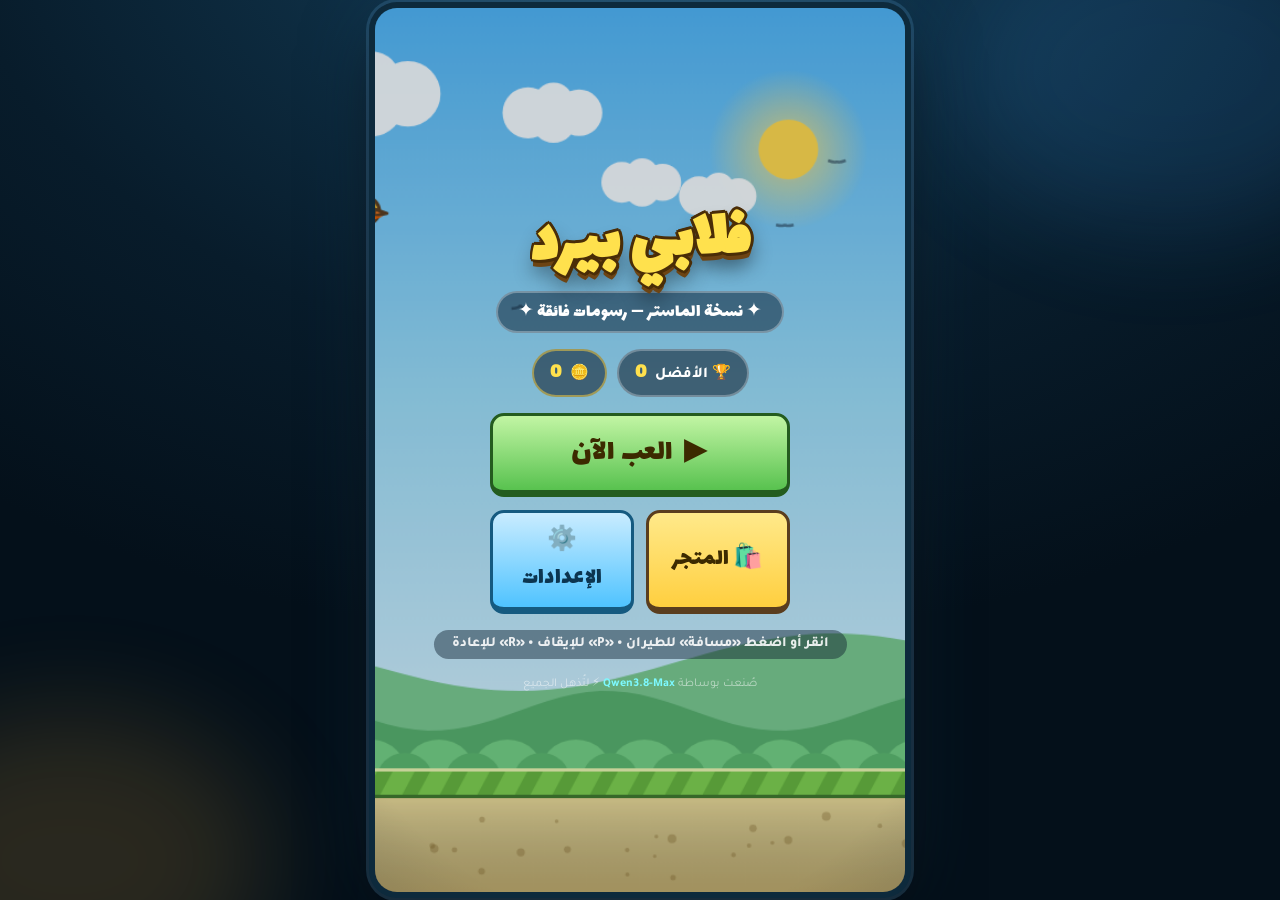
<file: Qwen_html_20260810_ful7h3i8d.html>
<!DOCTYPE html>
<html lang="ar" dir="rtl">
<head>
<meta charset="UTF-8">
<meta name="viewport" content="width=device-width,initial-scale=1,maximum-scale=1,user-scalable=no">
<title>فلابي بيرد — نسخة الماستر ⚡</title>
<link rel="preconnect" href="https://fonts.googleapis.com">
<link href="https://fonts.googleapis.com/css2?family=Lalezar&family=Tajawal:wght@400;700;800&display=swap" rel="stylesheet">
<style>
*{margin:0;padding:0;box-sizing:border-box}
:root{
  --ink:#2b1c0e;--paper1:#fdf3cf;--paper2:#eeda9d;--line:#8a6d35;
  --green:#58c24f;--green-d:#2f8a2c;--amber:#ffcf3f;--blue:#4fc3ff;
}
html,body{height:100%;overflow:hidden;touch-action:none;overscroll-behavior:none}
body{
  background:radial-gradient(1100px 750px at 50% -12%,#14405c,#081c2b 62%,#04101a);
  display:grid;place-items:center;font-family:Tajawal,system-ui,sans-serif;
  user-select:none;-webkit-user-select:none;-webkit-tap-highlight-color:transparent;color:#fff;
}
.amb{position:fixed;border-radius:50%;filter:blur(55px);opacity:.15;pointer-events:none}
.a1{width:440px;height:320px;background:#3fa7ff;top:-90px;right:-110px;animation:drift 26s ease-in-out infinite alternate}
.a2{width:400px;height:300px;background:#ffb43c;bottom:-110px;left:-130px;animation:drift 34s ease-in-out infinite alternate-reverse}
@keyframes drift{to{transform:translate(70px,45px) scale(1.18)}}

#stage{position:relative;border-radius:22px;overflow:hidden;z-index:1;
  box-shadow:0 0 0 6px #0d2a3c,0 0 0 9px rgba(120,200,255,.16),0 30px 70px rgba(0,0,0,.6),0 0 90px rgba(80,180,255,.12)}
#cv{display:block;width:100%;height:100%;cursor:pointer}
#vig{position:absolute;inset:0;pointer-events:none;border-radius:22px;
  background:radial-gradient(120% 100% at 50% 44%,transparent 60%,rgba(4,12,20,.4))}

/* ── أزرار عامة ── */
.btn{--bg1:#ffe98a;--bg2:var(--amber);--bd:#5a3d1e;
  font-family:Lalezar,Tajawal;font-size:24px;color:#3c2a00;letter-spacing:.3px;
  background:linear-gradient(var(--bg1),var(--bg2));border:3px solid var(--bd);border-bottom-width:7px;
  border-radius:14px;padding:10px 20px;min-width:130px;cursor:pointer;
  transition:transform .08s,filter .15s,border-bottom-width .08s}
.btn:hover{filter:brightness(1.09) saturate(1.05);transform:translateY(-2px)}
.btn:active{transform:translateY(4px);border-bottom-width:3px}
.btn.green{--bg1:#c2f5a4;--bg2:var(--green);--bd:#245c1f}
.btn.blue {--bg1:#c9ecff;--bg2:var(--blue);--bd:#155a80;color:#0c3550}
.btn.wood {--bg1:#ecd9ab;--bg2:#c9a765;--bd:#6d4c1c;color:#43300e}
.btn.red  {--bg1:#ffb3a8;--bg2:#ff6b5d;--bd:#8c2418;color:#5c130b}
.btn.big{font-size:31px;padding:13px 26px}
.btn.small{font-size:17px;padding:5px 14px;min-width:0;border-bottom-width:5px}
.btn-col{display:flex;flex-direction:column;gap:11px;margin-top:16px}

/* ── HUD ── */
#hud .hbtn{position:absolute;top:14px;width:52px;height:52px;border-radius:14px;font-size:22px;
  background:rgba(16,30,44,.55);color:#fff;border:2px solid rgba(255,255,255,.35);
  cursor:pointer;display:grid;place-items:center;backdrop-filter:blur(4px);transition:.15s;z-index:30}
#hud .hbtn:hover{transform:scale(1.1);background:rgba(16,30,44,.75)}
#hud .hbtn:active{transform:scale(.9)}
#hPause{right:14px}#hSound{left:14px}
.hidden{display:none!important}

/* ── الشاشات ── */
.screen{position:absolute;inset:0;display:flex;align-items:center;justify-content:center;
  background:rgba(7,18,28,.42);opacity:0;pointer-events:none;transition:opacity .25s;z-index:20;padding:14px}
.screen.show{opacity:1;pointer-events:auto}
.screen .in{transform:translateY(18px) scale(.94);transition:.35s cubic-bezier(.34,1.56,.64,1)}
.screen.show .in{transform:none}
#scrMenu{background:rgba(7,18,28,.16)}

.panel{background:linear-gradient(var(--paper1),var(--paper2));border:4px solid var(--line);border-radius:20px;
  padding:20px 22px;width:min(94%,430px);
  box-shadow:inset 0 2px 0 rgba(255,255,255,.75),inset 0 -7px 0 rgba(120,90,30,.16),0 20px 45px rgba(0,0,0,.5)}
.panel.wide{width:min(96%,470px)}
.p-head{display:flex;align-items:center;justify-content:space-between;gap:10px;margin-bottom:14px}
.p-head h2,.p-title{font-family:Lalezar;font-size:30px;color:#5a3d12;margin:0}
.p-title{text-align:center;margin-bottom:8px}
.xbtn{width:38px;height:38px;border-radius:50%;border:3px solid var(--line);background:#fff3cd;color:#7a5c22;
  font-size:16px;font-weight:800;cursor:pointer;transition:.15s;flex:none}
.xbtn:hover{transform:rotate(90deg) scale(1.08);background:#ffe9a8}

/* ── القائمة الرئيسية ── */
.menu-wrap{display:flex;flex-direction:column;align-items:center;gap:16px;width:100%}
.title{font-family:Lalezar;font-size:min(66px,15vw);line-height:1.05;color:#ffe14d;text-align:center;
  transform:rotate(-2deg);animation:bob 3s ease-in-out infinite;
  text-shadow:-3px 0 0 #4a2d07,3px 0 0 #4a2d07,0 -3px 0 #4a2d07,0 3px 0 #4a2d07,
  -2px -2px 0 #4a2d07,2px 2px 0 #4a2d07,-2px 2px 0 #4a2d07,2px -2px 0 #4a2d07,
  0 7px 0 #6d4413,0 13px 20px rgba(0,0,0,.45)}
@keyframes bob{50%{transform:rotate(-2deg) translateY(-9px)}}
.subtitle{font-family:Lalezar;font-size:19px;color:#fff;background:rgba(16,38,58,.55);
  padding:4px 20px;border-radius:99px;border:2px solid rgba(255,255,255,.3);margin-top:-4px}
.chips{display:flex;gap:10px;justify-content:center;flex-wrap:wrap}
.chip{background:rgba(14,32,48,.58);border:2px solid rgba(255,255,255,.28);color:#fff;
  padding:6px 16px;border-radius:99px;font-weight:800;font-size:15px;backdrop-filter:blur(3px)}
.chip b{font-family:Lalezar;font-size:20px;color:#ffe14d;margin-inline-start:5px}
.chip.coin{border-color:rgba(255,210,63,.5)}
.menu-btns{display:flex;flex-direction:column;gap:13px;width:min(88%,300px)}
.menu-btns .two{display:grid;grid-template-columns:1fr 1fr;gap:12px}
.pulse{animation:pulseG 1.8s infinite}
@keyframes pulseG{0%,100%{box-shadow:0 6px 0 rgba(0,0,0,.28),0 0 0 0 rgba(88,194,79,.55)}
  50%{box-shadow:0 6px 0 rgba(0,0,0,.28),0 0 0 16px rgba(88,194,79,0)}}
.hint{font-size:14px;font-weight:800;color:rgba(255,255,255,.88);background:rgba(14,32,48,.45);
  padding:6px 18px;border-radius:99px;text-align:center}
.hint.dark{color:#7a5c22;background:rgba(138,109,53,.16);border:2px dashed rgba(138,109,53,.4);margin-top:12px}
.credit{font-size:12px;color:rgba(255,255,255,.55)}
.credit b{color:#7df9ff}

/* ── المتجر ── */
.grid{display:grid;grid-template-columns:repeat(auto-fill,minmax(122px,1fr));gap:11px;max-height:52vh;overflow:auto;padding:2px}
.grid::-webkit-scrollbar{width:8px}.grid::-webkit-scrollbar-thumb{background:#c9ab63;border-radius:8px}
.card{background:#fff8dd;border:3px solid #c9ab63;border-radius:14px;padding:9px;display:flex;
  flex-direction:column;align-items:center;gap:6px;transition:transform .15s,box-shadow .15s}
.card:hover{transform:translateY(-4px);box-shadow:0 12px 22px rgba(0,0,0,.2)}
.card.sel{border-color:var(--green-d);box-shadow:0 0 0 3px rgba(88,194,79,.4)}
.card.err{animation:shakeX .4s}
@keyframes shakeX{20%,60%{transform:translateX(-6px)}40%,80%{transform:translateX(6px)}}
canvas.prev{background:linear-gradient(#aee4ff,#e8f8ff);border-radius:10px;border:2px solid #d9c489;width:100%;height:auto}
.cname{font-family:Lalezar;font-size:19px;color:#5a3d12}
.tag{background:#4aa53e;color:#fff;padding:4px 16px;border-radius:99px;font-size:13px;font-weight:800}

/* ── الإعدادات ── */
.srow-set{display:flex;justify-content:space-between;align-items:center;padding:11px 6px;
  border-bottom:2px dashed rgba(138,109,53,.35);font-weight:800;color:#5a430f;font-size:16px}
.switch{position:relative;display:inline-block;width:58px;height:30px;flex:none}
.switch input{display:none}
.switch i{position:absolute;inset:0;background:#cbb98b;border:2px solid var(--line);border-radius:99px;cursor:pointer;transition:.25s}
.switch i::after{content:'';position:absolute;top:2px;right:2px;width:22px;height:22px;background:#fff;
  border-radius:50%;box-shadow:0 2px 5px rgba(0,0,0,.35);transition:.25s}
.switch input:checked+i{background:#4aa53e}
.switch input:checked+i::after{right:calc(100% - 24px)}
#bReset{margin-top:16px;width:100%}
#bReset.arm{animation:pulseR .5s infinite}
@keyframes pulseR{50%{filter:brightness(1.25)}}

/* ── شاشة النهاية ── */
.board{padding:20px}
.screen.show .board{animation:dropIn .6s cubic-bezier(.2,1.5,.4,1)}
@keyframes dropIn{0%{transform:translateY(-80px) scale(.85);opacity:0}}
.ov-title{font-family:Lalezar;font-size:35px;text-align:center;color:#a3401e;
  text-shadow:0 2px 0 rgba(255,255,255,.6);margin-bottom:12px}
.board-in{display:flex;gap:16px;align-items:center;background:#fff8dd;border:3px solid #b99b56;
  border-radius:14px;padding:14px 16px;box-shadow:inset 0 0 0 3px #f0e2b0}
.medal-box{display:flex;flex-direction:column;align-items:center;gap:6px;flex:none}
.medal{position:relative;overflow:hidden;width:92px;height:92px;border-radius:50%;
  border:4px solid #b99b56;display:grid;place-items:center;font-size:40px;
  box-shadow:inset 0 4px 8px rgba(255,255,255,.5),inset 0 -6px 10px rgba(0,0,0,.22)}
.medal::after{content:'';position:absolute;top:-50%;left:-70%;width:45%;height:200%;
  background:linear-gradient(100deg,transparent,rgba(255,255,255,.9),transparent);
  transform:rotate(12deg);animation:shine 2.2s infinite}
@keyframes shine{0%{left:-70%}55%,100%{left:135%}}
.medal.none{background:#e9dcc0;border-style:dashed}.medal.none::after{display:none}
.medal.bronze{background:radial-gradient(circle at 35% 30%,#ffce9e,#c96f35 70%,#8c4318)}
.medal.silver{background:radial-gradient(circle at 35% 30%,#f4f8ff,#9fb2c9 70%,#5e7285)}
.medal.gold  {background:radial-gradient(circle at 35% 30%,#fff3b0,#f5c33b 70%,#a3730c)}
.medal.plat  {background:radial-gradient(circle at 35% 30%,#eafffb,#9fe8dd 70%,#4b9e93)}
.m-lbl{font-size:13px;font-weight:800;color:#8a6d35}
.sc-box{flex:1;display:flex;flex-direction:column}
.srow2{display:flex;justify-content:space-between;align-items:center;padding:5px 4px;border-bottom:2px dashed rgba(185,155,86,.4)}
.srow2:last-child{border:none}
.srow2 span{color:#8a6d35;font-weight:800;font-size:15px}
.srow2 b{font-family:Lalezar;font-size:33px;color:#6b4a12;line-height:1.1}
.srow2 b.goldc{color:#c98a12}
.newb{background:#ff5252;color:#fff;font-size:12px;font-weight:800;padding:3px 9px;border-radius:7px;
  transform:rotate(-7deg);animation:blinkB .9s infinite;margin-inline-start:6px}
@keyframes blinkB{50%{opacity:.35}}

/* ── إيقاف مؤقت ── */
.small-c{width:min(86%,320px);display:flex;flex-direction:column;gap:11px}
.dim{background:rgba(5,14,22,.6)!important}

/* ── توست ── */
#toast{position:absolute;bottom:26px;left:50%;transform:translateX(-50%) translateY(24px);
  background:rgba(13,24,35,.94);color:#fff;padding:11px 24px;border-radius:99px;
  border:2px solid rgba(255,255,255,.28);opacity:0;transition:.3s;font-weight:800;z-index:60;
  pointer-events:none;white-space:nowrap;box-shadow:0 10px 25px rgba(0,0,0,.4)}
#toast.show{opacity:1;transform:translateX(-50%) translateY(0)}
</style>
</head>
<body>
<div class="amb a1"></div><div class="amb a2"></div>

<div id="stage">
  <canvas id="cv"></canvas>
  <div id="vig"></div>

  <div id="hud" class="hidden">
    <button class="hbtn" id="hPause" title="إيقاف مؤقت (P)">⏸</button>
    <button class="hbtn" id="hSound" title="كتم الصوت">🔊</button>
  </div>

  <!-- القائمة الرئيسية -->
  <div class="screen show" id="scrMenu">
    <div class="in menu-wrap">
      <h1 class="title">فلابي بيرد</h1>
      <div class="subtitle">✦ نسخة الماستر — رسومات فائقة ✦</div>
      <div class="chips">
        <div class="chip">🏆 الأفضل <b id="mBest">0</b></div>
        <div class="chip coin">🪙 <b id="mCoins">0</b></div>
      </div>
      <div class="menu-btns">
        <button class="btn green big pulse" id="bPlay">▶ &nbsp;العب الآن</button>
        <div class="two">
          <button class="btn" id="bShop">🛍️ المتجر</button>
          <button class="btn blue" id="bSet">⚙️ الإعدادات</button>
        </div>
      </div>
      <div class="hint">انقر أو اضغط «مسافة» للطيران • «P» للإيقاف • «R» للإعادة</div>
      <div class="credit">صُنعت بوساطة <b>Qwen3.8-Max</b> ⚡ لتُذهل الجميع</div>
    </div>
  </div>

  <!-- المتجر -->
  <div class="screen" id="scrShop">
    <div class="in panel wide">
      <div class="p-head">
        <h2>🛍️ متجر الطيور</h2>
        <div class="chip coin" style="background:rgba(138,109,53,.2);border-color:#b99b56;color:#5a430f">🪙 <b id="sCoins">0</b></div>
        <button class="xbtn" data-close="scrShop">✕</button>
      </div>
      <div id="shopGrid" class="grid"></div>
      <div class="hint dark">اجمع العملات من بين الأنابيب — الأنابيب الذهبية تمنح +5 عملات! ✨</div>
    </div>
  </div>

  <!-- الإعدادات -->
  <div class="screen" id="scrSet">
    <div class="in panel">
      <div class="p-head"><h2>⚙️ الإعدادات</h2><button class="xbtn" data-close="scrSet">✕</button></div>
      <div class="srow-set"><span>🔊 المؤثرات الصوتية</span><label class="switch"><input type="checkbox" id="tgSfx"><i></i></label></div>
      <div class="srow-set"><span>🎵 الموسيقى</span><label class="switch"><input type="checkbox" id="tgMusic"><i></i></label></div>
      <div class="srow-set"><span>📳 الاهتزاز (الجوال)</span><label class="switch"><input type="checkbox" id="tgVib"><i></i></label></div>
      <div class="srow-set"><span>✨ تأثيرات كاملة</span><label class="switch"><input type="checkbox" id="tgFx"><i></i></label></div>
      <button class="btn red" id="bReset">🗑️ إعادة تعيين التقدم</button>
    </div>
  </div>

  <!-- إيقاف مؤقت -->
  <div class="screen dim" id="scrPause">
    <div class="in panel small-c">
      <h2 class="p-title">⏸ إيقاف مؤقت</h2>
      <button class="btn green big" id="bResume">▶ استئناف</button>
      <button class="btn" id="bRestartP">↻ إعادة الجولة</button>
      <button class="btn blue" id="bMenuP">🏠 القائمة الرئيسية</button>
    </div>
  </div>

  <!-- نهاية الجولة -->
  <div class="screen dim" id="scrOver">
    <div class="in panel board">
      <div class="ov-title">💥 انتهت الجولة!</div>
      <div class="board-in">
        <div class="medal-box">
          <div class="medal none" id="ovMedal"><span id="ovMedalIco">–</span></div>
          <div class="m-lbl" id="ovMedalLbl">بدون ميدالية</div>
        </div>
        <div class="sc-box">
          <div class="srow2"><span>النتيجة</span><b id="ovScore">0</b></div>
          <div class="srow2"><span>الأفضل</span><span><b id="ovBest">0</b><span class="newb hidden" id="ovNew">جديد!</span></span></div>
          <div class="srow2"><span>العملات</span><b class="goldc" id="ovCoins">+0</b></div>
        </div>
      </div>
      <div class="btn-col">
        <button class="btn green big" id="bRetry">↻ إعادة المحاولة</button>
        <button class="btn wood" id="bMenuO">🏠 القائمة الرئيسية</button>
      </div>
    </div>
  </div>

  <div id="toast"></div>
</div>

<script>
'use strict';
/* ═══════════════ أدوات عامة ═══════════════ */
const $=id=>document.getElementById(id);
const clamp=(v,a,b)=>v<a?a:v>b?b:v;
const rnd=Math.random;
const hx=c=>[parseInt(c.slice(1,3),16),parseInt(c.slice(3,5),16),parseInt(c.slice(5,7),16)];
const mix=(a,b,t)=>{const A=hx(a),B=hx(b);return `rgb(${A.map((v,i)=>Math.round(v+(B[i]-v)*t)).join(',')})`};
const shade=(c,amt)=>`rgb(${hx(c).map(v=>clamp(v+amt,0,255)).join(',')})`;

const store={
  get(k,d){try{const v=localStorage.getItem(k);return v==null?d:JSON.parse(v)}catch(e){return d}},
  set(k,v){try{localStorage.setItem(k,JSON.stringify(v))}catch(e){}}
};

/* ═══════════════ المقاسات ═══════════════ */
const W=480,H=800,GY=H-112,PIPE_W=78,SPACING=260;
const cv=$('cv'),ctx=cv.getContext('2d');
const dpr=Math.min(devicePixelRatio||1,2);
cv.width=W*dpr;cv.height=H*dpr;ctx.setTransform(dpr,0,0,dpr,0,0);

const stage=$('stage');
function fit(){
  const s=Math.min((innerWidth-16)/W,(innerHeight-16)/H);
  stage.style.width=(W*s)+'px';stage.style.height=(H*s)+'px';
}
addEventListener('resize',fit);fit();

/* ═══════════════ الحفظ ═══════════════ */
let best=store.get('fb_best',0),coins=store.get('fb_coins',0),
    owned=store.get('fb_skins',['classic']),curSkin=store.get('fb_skin','classic'),
    set=store.get('fb_set',{sfx:true,music:true,vib:true,fx:true});
if(!owned.includes('classic'))owned.push('classic');
function saveAll(){store.set('fb_best',best);store.set('fb_coins',coins);store.set('fb_skins',owned);store.set('fb_skin',curSkin);store.set('fb_set',set);}

/* ═══════════════ جلود الطائر ═══════════════ */
const SKINS=[
 {id:'classic',name:'الكلاسيكي',price:0,  body:'#ffd23f',belly:'#fff3c4',wing:'#f09e23',beak:'#ff7b1c',stroke:'#5a3d1e',trailRGB:'255,255,255'},
 {id:'ruby',   name:'الياقوتي', price:20, body:'#ff5d5d',belly:'#ffd9c9',wing:'#d43a3a',beak:'#ffb02e',stroke:'#5e1717',trailRGB:'255,140,140'},
 {id:'azure',  name:'السماوي',  price:35, body:'#4fc3ff',belly:'#e0f6ff',wing:'#2f8fd6',beak:'#ffab2e',stroke:'#123c5e',trailRGB:'160,225,255'},
 {id:'golden', name:'الذهبي',   price:60, body:'#ffce3a',belly:'#fff0b0',wing:'#e0a416',beak:'#ff8c00',stroke:'#6b4a00',trailRGB:'255,215,80',sparkle:true},
 {id:'neon',   name:'النيون',   price:80, body:'#8dff57',belly:'#eaffd9',wing:'#3fc22a',beak:'#ffe14d',stroke:'#1c5c10',trailRGB:'150,255,120',glow:'#7dff5a'},
 {id:'shadow', name:'الظل',     price:120,body:'#3a3f52',belly:'#5a6180',wing:'#22263a',beak:'#ff5d73',stroke:'#0c0e18',trailRGB:'130,170,255',glow:'#5577ff',eye:'#7df9ff'},
];
const skinOf=id=>SKINS.find(s=>s.id===id)||SKINS[0];

/* ═══════════════ الصوت (تصنيع كامل) ═══════════════ */
let actx=null,gMaster,gSfx,gMus,noiseBuf,muted=false;
function initAudio(){
  if(actx){if(actx.state==='suspended'&&state!=='paused')actx.resume();return;}
  const AC=window.AudioContext||window.webkitAudioContext;if(!AC)return;
  actx=new AC();
  gMaster=actx.createGain();gMaster.gain.value=muted?0:.9;gMaster.connect(actx.destination);
  gSfx=actx.createGain();gSfx.gain.value=set.sfx?1:0;gSfx.connect(gMaster);
  gMus=actx.createGain();gMus.gain.value=set.music?.5:0;gMus.connect(gMaster);
  noiseBuf=actx.createBuffer(1,actx.sampleRate*1.2,actx.sampleRate);
  const d=noiseBuf.getChannelData(0);for(let i=0;i<d.length;i++)d[i]=Math.random()*2-1;
  mNext=actx.currentTime+.1;
}
function T(type,f0,f1,dur,vol,delay=0,dest){
  if(!actx)return;const t=actx.currentTime+delay;
  const o=actx.createOscillator(),g=actx.createGain();
  o.type=type;o.frequency.setValueAtTime(f0,t);
  if(f1&&f1!==f0)o.frequency.exponentialRampToValueAtTime(Math.max(f1,1),t+dur);
  g.gain.setValueAtTime(vol,t);g.gain.exponentialRampToValueAtTime(.0001,t+dur);
  o.connect(g);g.connect(dest||gSfx);o.start(t);o.stop(t+dur+.03);
}
function N(dur,f0,f1,vol,type='bandpass',delay=0){
  if(!actx)return;const t=actx.currentTime+delay;
  const s=actx.createBufferSource();s.buffer=noiseBuf;
  const f=actx.createBiquadFilter();f.type=type;f.frequency.setValueAtTime(f0,t);
  if(f1)f.frequency.exponentialRampToValueAtTime(Math.max(f1,20),t+dur);
  const g=actx.createGain();g.gain.setValueAtTime(vol,t);g.gain.exponentialRampToValueAtTime(.0001,t+dur);
  s.connect(f);f.connect(g);g.connect(gSfx);s.start(t);s.stop(t+dur+.03);
}
const sfx={
  flap(){N(.1,1400,320,.4);T('triangle',300,150,.08,.14)},
  point(){T('sine',988,988,.09,.4);T('sine',1319,1319,.13,.4,.07)},
  coin(){T('square',1568,1568,.06,.16);T('square',2093,2093,.14,.16,.06)},
  hit(){N(.22,900,80,.9,'lowpass');T('square',180,48,.26,.5)},
  die(){T('sawtooth',640,110,.5,.3,.18)},
  swoosh(){N(.22,420,2300,.32)},
  click(){T('square',760,760,.05,.2)},
  medal(){[660,830,990,1320].forEach((f,i)=>T('triangle',f,f,.17,.3,i*.09))},
  record(){[523,659,784,1047,1319].forEach((f,i)=>T('triangle',f,f,.3,.32,i*.11))},
  err(){T('square',220,110,.22,.3)},
};
const vib=ms=>{if(set.vib&&navigator.vibrate)navigator.vibrate(ms)};

/* موسيقى خلفية خفيفة */
const MEL=[76,79,81,79,84,83,79,76,74,76,79,76,74,72,74,71];
const BAS=[48,55,52,55,45,52,43,50];
const STEP=60/132/2;let mStep=0,mNext=0;
function midi(n){return 440*Math.pow(2,(n-69)/12)}
setInterval(()=>{
  if(!actx||!set.music||muted||actx.state!=='running')return;
  if(mNext<actx.currentTime)mNext=actx.currentTime+.05;
  while(mNext<actx.currentTime+.25){
    T('square',midi(MEL[mStep]),0,.16,.075,0,gMus);
    if(mStep%2===0)T('triangle',midi(BAS[mStep/2]),0,.34,.14,0,gMus);
    mStep=(mStep+1)%16;mNext+=STEP;
  }
},90);

/* ═══════════════ حالة اللعبة ═══════════════ */
let state='menu',t=0,ts=1,score=0,coinsRun=0,worldX=0,runT=0,newBest=false;
let nightT=0,nightTarget=0,scorePop=0,shakeT=0,shakeMag=0,flash=0,overAt=0;
let pipes=[],gCoins=[],parts=[],floats=[],trail=[],leafT=0;
const bird={x:134,y:360,vy:0,rot:0,wing:0,wf:0};
const G=1500,FLAP=-470,MAXV=780;

/* عناصر بيئة مُولّدة */
const clouds=Array.from({length:6},()=>({x:rnd()*W,y:60+rnd()*260,s:.6+rnd()*.9,sp:.6+rnd()*.8}));
const stars=Array.from({length:60},()=>({x:rnd()*W,y:rnd()*GY*.75,r:.6+rnd()*1.6,tw:2+rnd()*4}));
const pebbles=Array.from({length:26},()=>({x:rnd()*(W+60),y:GY+42+rnd()*58,r:1.5+rnd()*2.6}));
const farBirds=Array.from({length:3},()=>({x:rnd()*W,y:90+rnd()*180,v:14+rnd()*18,ph:rnd()*7}));

/* ═══════════════ دوال اللعب ═══════════════ */
function speedNow(){return Math.min(175+score*2.1,335)}
function resetRun(){
  score=0;coinsRun=0;pipes=[];gCoins=[];trail=[];floats=[];
  bird.y=360;bird.vy=0;bird.rot=0;bird.wf=0;nightTarget=0;runT=0;newBest=false;
}
function spawnPipe(x){
  const gapH=clamp(168-score*.8,132,168);
  const gapY=80+rnd()*(GY-160-gapH);
  const p={x,gapY,gapH,base:gapY,scored:false,gold:score>=3&&rnd()<.06,
    amp:score>=12&&rnd()<.35?8+rnd()*14:0,sp:1.2+rnd(),ph:rnd()*6.28};
  pipes.push(p);
  if(rnd()<.45)gCoins.push({p,oy:p.gapH/2,ph:rnd()*6});
}
function trySpawn(){
  if(!pipes.length){spawnPipe(W+160);return}
  const l=pipes[pipes.length-1];
  if(l.x<=W+40-SPACING)spawnPipe(l.x+SPACING);
}
function flap(){
  bird.vy=FLAP;bird.wf=.35;sfx.flap();
  addParts('puff',bird.x-16,bird.y+8,4);
}
function addFloat(txt,x,y,col,size=26){floats.push({txt,x,y,col,size,t:1})}
function addParts(type,x,y,n,col){
  const cap=set.fx?420:120;
  for(let i=0;i<n;i++){
    if(parts.length>cap)parts.shift();
    const a=rnd()*6.28,sp=type==='confetti'?0:30+rnd()*120;
    parts.push({type,x,y,vx:Math.cos(a)*sp+(type==='confetti'?(rnd()-.5)*90:0),
      vy:type==='confetti'?60+rnd()*140:Math.sin(a)*sp-40,
      life:0,ml:type==='confetti'?2+rnd():0.5+rnd()*.6,
      size:type==='confetti'?5+rnd()*5:2+rnd()*3.5,
      col:col||['#ff5d5d','#ffd23f','#5ad1ff','#7dff5a','#ff8df2'][~~(rnd()*5)],
      rot:rnd()*6,vr:(rnd()-.5)*10});
  }
}
function shake(mag,dur){shakeMag=mag;shakeT=dur}
function die(){
  if(state!=='playing')return;
  state='dying';ts=.3;flash=1;shake(14,.5);
  sfx.hit();vib(150);setTimeout(()=>sfx.die(),220);
  bird.vy=-250;
  addParts('feather',bird.x,bird.y,10,skinOf(curSkin).body);
}
function landOver(){
  state='over';overAt=t;
  addParts('dust',bird.x,GY-6,12,'#e0cf9a');shake(6,.25);
  if(score>best){best=score;newBest=true}
  saveAll();
  setTimeout(showOver,480);
}
function medalFor(s){
  return s>=40?['plat','💎','بلاتينية']:s>=30?['gold','🥇','ذهبية']:
         s>=20?['silver','🥈','فضية']:s>=10?['bronze','🥉','برونزية']:['none','–','بدون ميدالية'];
}
function countUp(el,to,d=700){
  const t0=performance.now();
  (function f(n){const k=Math.min(1,(n-t0)/d),e=k*k*(3-2*k);
    el.textContent=Math.round(to*e);if(k<1)requestAnimationFrame(f)})(t0);
}
function showOver(){
  const[m,ico,lbl]=medalFor(score);
  const md=$('ovMedal');md.className='medal '+m;$('ovMedalIco').textContent=ico;$('ovMedalLbl').textContent=lbl;
  $('ovBest').textContent=best;$('ovCoins').textContent='+'+coinsRun;
  $('ovNew').classList.toggle('hidden',!newBest);
  countUp($('ovScore'),score);
  show('scrOver');sfx.swoosh();setHud(false);
  if(newBest){
    setTimeout(()=>{sfx.record();addParts('confetti',W/2,60,90);
      addFloat('🏆 رقم قياسي جديد!',W/2,300,'#ffd23f',34)},750);
  }
  updateChips();
}

/* ═══════════════ التحديث ═══════════════ */
function update(sdt,dt){
  if(state==='paused')return;
  scorePop=Math.max(0,scorePop-dt*3);
  nightT+=(nightTarget-nightT)*Math.min(1,dt*.9);

  // بيئة القوائم
  if(state==='menu'||state==='ready'){
    worldX+=dt*(state==='menu'?55:150);
    if(state==='menu')nightTarget=Math.sin(t*.07)>.3?1:0;
  }

  // الطائر
  if(state==='menu'){bird.wing+=dt*9}
  if(state==='ready'){bird.y=360+Math.sin(t*3)*9;bird.rot=Math.sin(t*3+.7)*.08;bird.wing+=dt*9}
  if(state==='playing'||state==='dying'){
    bird.vy=Math.min(bird.vy+G*sdt,MAXV);bird.y+=bird.vy*sdt;
    if(bird.y<16){bird.y=16;if(bird.vy<0)bird.vy=0}
    const target=bird.vy<0?-.38:Math.min(1.35,(bird.vy-90)/430);
    bird.rot+=(target-bird.rot)*Math.min(1,sdt*(bird.vy<0?14:6.5));
    bird.wf-=sdt;bird.wing+=sdt*(bird.wf>0?26:8);
    if(state==='playing'){
      trail.push({x:bird.x-8,y:bird.y});
      const cap=set.fx?24:9;while(trail.length>cap)trail.shift();
      const sk=skinOf(curSkin);
      if(sk.sparkle&&set.fx&&rnd()<.5)addParts('spark',bird.x-14,bird.y,1,'#ffd700');
    }
    if(bird.y>=GY-14){bird.y=GY-14;
      if(state==='playing')die();
      if(state==='dying')landOver();
    }
  }

  // الأنابيب والعملات
  if(state==='playing'){
    runT+=sdt;const sp=speedNow();worldX+=sp*sdt;
    trySpawn();
    for(const p of pipes){
      p.x-=sp*sdt;
      if(p.amp)p.gapY=p.base+Math.sin(t*p.sp+p.ph)*p.amp;
      if(!p.scored&&p.x+PIPE_W<bird.x-13){
        p.scored=true;score++;scorePop=1;sfx.point();
        addFloat('+1',bird.x+42,bird.y-40,'#ffffff');
        addParts('spark',bird.x+30,bird.y,6,'#fff2a8');
        if(p.gold){coins+=5;coinsRun+=5;saveAll();
          addFloat('+5 ✦ أنبوب ذهبي!',W/2,240,'#ffd23f',30);sfx.coin();updateChips();}
        const names={10:['برونزية!','#e8a06a'],20:['فضية!','#cfd8e6'],30:['ذهبية!','#ffd23f'],40:['بلاتينية!','#b8f4ea']};
        if(names[score]){addFloat('🏅 ميدالية '+names[score][0],W/2,200,names[score][1],30);sfx.medal()}
        nightTarget=(~~(score/10)%2===1)?1:0;
      }
    }
    pipes=pipes.filter(p=>p.x>-PIPE_W-40);
    for(const c of gCoins){
      const cx=c.p.x+PIPE_W/2,cy=c.p.gapY+c.oy;c.ph+=sdt*6;
      if(Math.hypot(bird.x-cx,bird.y-cy)<31){
        c.dead=true;coins++;coinsRun++;saveAll();sfx.coin();vib(20);
        addParts('spark',cx,cy,10,'#ffd23f');addFloat('+1 🪙',cx,cy-24,'#ffd23f');updateChips();
      }
    }
    gCoins=gCoins.filter(c=>!c.dead&&c.p.x>-60);

    // تصادم
    const r=15;
    for(const p of pipes){
      if(cr(bird.x,bird.y,r,p.x,-80,PIPE_W,p.gapY+80)||
         cr(bird.x,bird.y,r,p.x,p.gapY+p.gapH,PIPE_W,GY)){die();break}
    }
    // أوراق متطايرة
    if(set.fx&&(leafT-=sdt)<=0){leafT=1.2+rnd()*1.5;
      parts.push({type:'leaf',x:W+15,y:60+rnd()*GY*.7,vx:-(sp*.9+40),vy:0,life:0,ml:4,size:4+rnd()*3,col:'#7dc25a',rot:rnd()*6,vr:3,ph:rnd()*6});}
  }

  // جزيئات ونصوص
  for(const p of parts){
    p.life+=dt;
    const gr=p.type==='confetti'?300:p.type==='feather'?160:p.type==='leaf'?30:p.type==='spark'?220:0;
    p.vy+=gr*dt;
    if(p.type==='feather')p.vx+=Math.sin(t*6+p.rot)*30*dt;
    if(p.type==='leaf'){p.vy=Math.sin(t*2+p.ph)*22;p.vx=-(speedNow()*.8+30)}
    p.x+=p.vx*dt;p.y+=p.vy*dt;p.rot+=p.vr*dt;
  }
  parts=parts.filter(p=>p.life<p.ml&&p.y<H+30&&p.x>-30);
  for(const f of floats){f.t-=dt*1.1;f.y-=45*dt}
  floats=floats.filter(f=>f.t>0);
}
function cr(cx,cy,r,rx,ry,rw,rh){
  const nx=clamp(cx,rx,rx+rw),ny=clamp(cy,ry,ry+rh),dx=cx-nx,dy=cy-ny;
  return dx*dx+dy*dy<r*r;
}

/* ═══════════════ الرسم ═══════════════ */
function drawBird(g,x,y,rot,wa,sk,sc=1){
  g.save();g.translate(x,y);g.rotate(rot);g.scale(sc,sc);
  g.lineWidth=2.6;g.lineJoin='round';g.strokeStyle=sk.stroke;
  if(sk.glow){g.shadowColor=sk.glow;g.shadowBlur=15}
  g.fillStyle=sk.wing;
  g.beginPath();g.moveTo(-13,-2);g.lineTo(-23,-8);g.lineTo(-20,3);g.closePath();g.fill();g.stroke();
  const gr=g.createLinearGradient(0,-14,0,14);gr.addColorStop(0,sk.body);gr.addColorStop(1,shade(sk.body,-22));
  g.fillStyle=gr;g.beginPath();g.ellipse(0,0,17,13,0,0,7);g.fill();g.stroke();
  g.shadowBlur=0;
  g.fillStyle=sk.belly;g.beginPath();g.ellipse(2,6,10,6,0,0,7);g.fill();
  g.save();g.translate(-3,0);g.rotate(wa);
  g.fillStyle=sk.wing;g.beginPath();g.ellipse(-6,1,9,5.5,-.2,0,7);g.fill();g.stroke();g.restore();
  g.fillStyle='#fff';g.beginPath();g.arc(7,-5,5.2,0,7);g.fill();g.stroke();
  g.fillStyle=sk.eye||'#222';g.beginPath();g.arc(8.6,-5,2.4,0,7);g.fill();
  g.fillStyle='#fff';g.beginPath();g.arc(9.4,-5.9,.9,0,7);g.fill();
  g.fillStyle=sk.beak;
  g.beginPath();g.moveTo(13,-2);g.lineTo(23,.5);g.lineTo(13,3.5);g.closePath();g.fill();g.stroke();
  g.fillStyle=shade(sk.beak,-30);
  g.beginPath();g.moveTo(13,3.5);g.lineTo(20.5,3);g.lineTo(13,6.5);g.closePath();g.fill();
  g.restore();
}
function pipeGrad(g,x,c){
  const gr=g.createLinearGradient(x,0,x+PIPE_W,0);
  gr.addColorStop(0,c.d);gr.addColorStop(.18,c.l);gr.addColorStop(.5,c.m);gr.addColorStop(1,c.d);return gr;
}
const PG={l:'#c9f778',m:'#7cc93f',d:'#4d9420',s:'#2e6410'};
const GG={l:'#fff0a8',m:'#ffd23f',d:'#d19a12',s:'#8a5f00'};
function pipeBody(g,x,y,w,h,c){
  g.fillStyle=pipeGrad(g,x,c);g.fillRect(x,y,w,h);
  g.strokeStyle=c.s;g.lineWidth=3;g.strokeRect(x+1.5,y+1.5,w-3,h-3);
  g.fillStyle='rgba(255,255,255,.3)';g.fillRect(x+8,y+3,6,h-6);
}
function drawPipes(g){
  for(const p of pipes){
    const c=p.gold?GG:PG;
    if(p.gold){g.save();g.shadowColor='#ffd700';g.shadowBlur=16}
    pipeBody(g,p.x,-8,PIPE_W,p.gapY-18+8,c);
    pipeBody(g,p.x-6,p.gapY-26,PIPE_W+12,26,c);
    pipeBody(g,p.x-6,p.gapY+p.gapH,PIPE_W+12,26,c);
    pipeBody(g,p.x,p.gapY+p.gapH+26,PIPE_W,GY-(p.gapY+p.gapH)-26+4,c);
    if(p.gold)g.restore();
  }
}
function render(){
  const g=ctx;g.save();
  if(shakeT>0){const m=shakeMag*Math.min(1,shakeT*2.5);
    g.translate((Math.random()-.5)*m,(Math.random()-.5)*m)}

  // السماء
  const day=['#4fb4f5','#9adcf7','#d8f3ff'],nyt=['#0a1c3c','#17335f','#2c5580'];
  const sk=g.createLinearGradient(0,0,0,GY);
  for(let i=0;i<3;i++)sk.addColorStop(i/2,mix(day[i],nyt[i],nightT));
  g.fillStyle=sk;g.fillRect(0,0,W,H);

  // نجوم
  if(nightT>.05){for(const s of stars){
    g.globalAlpha=nightT*(.4+.6*Math.abs(Math.sin(t*s.tw)));
    g.fillStyle='#fff';g.fillRect(s.x,s.y,s.r,s.r)}g.globalAlpha=1}

  // شمس وقمر
  g.globalAlpha=1-nightT;
  let sgr=g.createRadialGradient(W*.78,128,5,W*.78,128,72);
  sgr.addColorStop(0,'rgba(255,244,190,.95)');sgr.addColorStop(.35,'rgba(255,224,110,.5)');sgr.addColorStop(1,'rgba(255,224,110,0)');
  g.fillStyle=sgr;g.fillRect(W*.78-80,48,160,160);
  g.fillStyle='#ffd94d';g.beginPath();g.arc(W*.78,128,27,0,7);g.fill();
  g.globalAlpha=nightT;
  g.fillStyle='#f2f5ff';g.beginPath();g.arc(W*.78,128,24,0,7);g.fill();
  g.fillStyle='#cdd6e8';[[6,-6,5],[-8,4,4],[2,9,3]].forEach(c=>{g.beginPath();g.arc(W*.78+c[0],128+c[1],c[2],0,7);g.fill()});
  g.globalAlpha=1;

  // طيور بعيدة
  g.strokeStyle=`rgba(30,50,70,${.55*(1-nightT)})`;g.lineWidth=2.5;
  for(const b of farBirds){
    b.x-=b.v/60;if(b.x<-20){b.x=W+20;b.y=80+rnd()*200}
    const w=Math.sin(t*7+b.ph)*5;
    g.beginPath();g.moveTo(b.x-8,b.y-w);g.quadraticCurveTo(b.x,b.y+3,b.x,b.y);
    g.quadraticCurveTo(b.x,b.y+3,b.x+8,b.y-w);g.stroke();
  }

  // غيوم
  const cc=mix('#ffffff','#8fa8cc',nightT);
  for(const c of clouds){
    const cx=((c.x-worldX*.18*c.sp)%(W+220)+(W+220))%(W+220)-110;
    g.fillStyle=cc;g.globalAlpha=.92;
    g.beginPath();
    g.arc(cx,c.y,22*c.s,0,7);g.arc(cx+22*c.s,c.y-9*c.s,17*c.s,0,7);
    g.arc(cx+44*c.s,c.y,20*c.s,0,7);g.arc(cx+22*c.s,c.y+7*c.s,19*c.s,0,7);
    g.fill();g.globalAlpha=1;
  }

  // تلال
  const hill=(k,amp,base,col,sp)=>{
    g.fillStyle=col;g.beginPath();g.moveTo(0,GY);
    for(let x=0;x<=W;x+=12)g.lineTo(x,base+Math.sin((x+worldX*sp)*k)*amp);
    g.lineTo(W,GY);g.closePath();g.fill();
  };
  hill(.011,26,GY-96,mix('#79c98f','#16324a',nightT),.22);
  hill(.02,18,GY-52,mix('#57b06c','#112838',nightT),.45);

  drawPipes(g);

  // عملات
  for(const c of gCoins){
    const cx=c.p.x+PIPE_W/2,cy=c.p.gapY+c.oy,sx=Math.abs(Math.cos(c.ph));
    g.save();g.translate(cx,cy);
    g.fillStyle='#f5b62a';g.beginPath();g.ellipse(0,0,13*Math.max(sx,.15),13,0,0,7);g.fill();
    g.strokeStyle='#8a5f00';g.lineWidth=2.5;g.stroke();
    if(sx>.3){g.fillStyle='#ffe98a';g.beginPath();g.ellipse(0,0,8*sx,8,0,0,7);g.fill()}
    g.restore();
  }

  // شجيرات
  const bo=((worldX*.6)%62+62)%62;
  g.fillStyle=mix('#74d084','#1a3a2c',nightT);
  for(let x=-bo-31;x<W+31;x+=62){g.beginPath();g.arc(x,GY+8,34,Math.PI,0);g.fill()}
  g.fillStyle=mix('#5cb86e','#14301f',nightT);
  const b2=((worldX*.6+31)%62+62)%62;
  for(let x=-b2-31;x<W+62;x+=62){g.beginPath();g.arc(x,GY+12,26,Math.PI,0);g.fill()}

  // الأرض
  g.fillStyle='#e7d795';g.fillRect(0,GY,W,H-GY);
  const dg=g.createLinearGradient(0,GY+30,0,H);
  dg.addColorStop(0,'rgba(0,0,0,0)');dg.addColorStop(1,'rgba(120,90,30,.35)');
  g.fillStyle=dg;g.fillRect(0,GY+30,W,H-GY-30);
  g.fillStyle='#7ed04e';g.fillRect(0,GY,W,26);
  const go=((worldX%34)+34)%34;
  g.fillStyle='#66b53e';
  for(let x=-go-20;x<W+34;x+=34){
    g.beginPath();g.moveTo(x,GY+26);g.lineTo(x+14,GY);g.lineTo(x+28,GY);g.lineTo(x+14,GY+26);g.closePath();g.fill();
  }
  g.fillStyle='#eaf7b0';g.fillRect(0,GY,W,3);
  g.fillStyle='#3f7a2c';g.fillRect(0,GY+24,W,3);
  g.fillStyle='rgba(120,90,30,.3)';
  for(const pb of pebbles){const px=((pb.x-worldX)%(W+60)+(W+60))%(W+60)-30;
    g.beginPath();g.arc(px,pb.y,pb.r,0,7);g.fill()}

  // ظل الطائر
  if(state!=='menu'){
    const k=clamp(1-(GY-bird.y)/GY,0,1);
    g.fillStyle=`rgba(40,60,20,${.22*k})`;
    g.beginPath();g.ellipse(bird.x,GY+7,20*k+6,4,0,0,7);g.fill();
  }

  // ذيل الطائر
  const skn=skinOf(curSkin);
  if(trail.length>1&&(state==='playing'||state==='dying')){
    for(let i=0;i<trail.length;i++){
      const a=i/trail.length;
      g.fillStyle=`rgba(${skn.trailRGB},${a*.4})`;
      g.beginPath();g.arc(trail[i].x,trail[i].y,2+a*5,0,7);g.fill();
    }
  }

  // الطائر
  if(state==='menu'){
    const dx=((t*70)%(W+180))-90,dy=170+Math.sin(t*2.2)*18;
    drawBird(g,dx,dy,Math.sin(t*2.2)*.12,Math.sin(t*9)*.7-.1,skn,1.15);
  }else if(state!=='over'){
    const wa=bird.wf>0?Math.sin(bird.wing):.25+Math.sin(bird.wing)*.35;
    drawBird(g,bird.x,bird.y,bird.rot,wa,skn);
  }else{
    drawBird(g,bird.x,bird.y,1.45,.4,skn);
  }

  // جزيئات
  for(const p of parts){
    const k=1-p.life/p.ml;g.globalAlpha=k;
    if(p.type==='confetti'){g.save();g.translate(p.x,p.y);g.rotate(p.rot);
      g.fillStyle=p.col;g.fillRect(-p.size/2,-p.size/3,p.size,p.size*.66);g.restore()}
    else if(p.type==='feather'||p.type==='leaf'){g.save();g.translate(p.x,p.y);g.rotate(p.rot);
      g.fillStyle=p.col;g.beginPath();g.ellipse(0,0,p.size+2,p.size*.5,0,0,7);g.fill();g.restore()}
    else{g.fillStyle=p.col;g.beginPath();g.arc(p.x,p.y,Math.max(.4,p.size*k),0,7);g.fill()}
  }
  g.globalAlpha=1;

  // صبغة الليل
  if(nightT>.02){g.fillStyle=`rgba(9,18,50,${nightT*.26})`;g.fillRect(0,0,W,H)}

  // نصوص عائمة
  g.textAlign='center';
  for(const f of floats){
    g.globalAlpha=Math.min(1,f.t*1.6);
    g.font=`700 ${f.size}px Lalezar, Tajawal`;g.lineJoin='round';
    g.lineWidth=6;g.strokeStyle='rgba(35,22,8,.85)';g.strokeText(f.txt,f.x,f.y);
    g.fillStyle=f.col;g.fillText(f.txt,f.x,f.y);
  }
  g.globalAlpha=1;

  // النتيجة
  if(state==='playing'||state==='ready'||state==='dying'||state==='paused'){
    g.save();g.translate(W/2,84);const s=1+scorePop*.4;g.scale(s,s);
    g.font='700 66px Lalezar, Tajawal';g.lineWidth=10;g.lineJoin='round';
    g.strokeStyle='rgba(35,22,8,.85)';g.strokeText(score,0,0);
    g.fillStyle=scorePop>0?'#ffe98a':'#fff';g.fillText(score,0,0);g.restore();
    if(coinsRun>0&&state==='playing'){
      g.fillStyle='#f5b62a';g.beginPath();g.arc(88,30,11,0,7);g.fill();
      g.strokeStyle='#8a5f00';g.lineWidth=2.5;g.stroke();
      g.fillStyle='#ffe98a';g.beginPath();g.arc(88,30,6.5,0,7);g.fill();
      g.font='700 24px Lalezar';g.textAlign='left';g.lineWidth=5;
      g.strokeStyle='rgba(35,22,8,.85)';g.strokeText(coinsRun,106,38);
      g.fillStyle='#fff';g.fillText(coinsRun,106,38);
    }
  }

  // شاشة الاستعداد
  if(state==='ready'){
    g.textAlign='center';g.font='700 54px Lalezar, Tajawal';g.lineJoin='round';
    g.lineWidth=9;g.strokeStyle='rgba(35,22,8,.85)';g.strokeText('استعد!',W/2,190);
    g.fillStyle='#ffe98a';g.fillText('استعد!',W/2,190);
    g.save();g.translate(W/2,H*.62);
    const pr=30+Math.sin(t*5)*5;
    g.strokeStyle='rgba(255,255,255,.92)';g.lineWidth=4;
    g.beginPath();g.arc(0,0,pr,0,7);g.stroke();
    g.fillStyle='rgba(255,255,255,.92)';
    g.beginPath();g.moveTo(0,-15);g.lineTo(13,7);g.lineTo(-13,7);g.closePath();g.fill();
    g.globalAlpha=.55+Math.sin(t*5)*.4;
    g.font='800 21px Tajawal';g.fillStyle='#fff';g.fillText('انقر للطيران',0,pr+36);
    g.restore();
  }
  g.restore();

  if(flash>0){g.fillStyle=`rgba(255,255,255,${Math.min(1,flash)})`;g.fillRect(0,0,W,H)}
}

/* ═══════════════ الحلقة الرئيسية ═══════════════ */
let last=performance.now();
function loop(now){
  requestAnimationFrame(loop);
  let dt=(now-last)/1000;last=now;if(dt>.05)dt=.05;
  t+=dt;ts=Math.min(1,ts+dt*1.1);
  flash=Math.max(0,flash-dt*2.6);shakeT=Math.max(0,shakeT-dt);
  update(dt*ts,dt);render();
}

/* ═══════════════ الواجهات ═══════════════ */
const toastEl=$('toast');let toastTm;
function toast(msg){toastEl.textContent=msg;toastEl.classList.add('show');
  clearTimeout(toastTm);toastTm=setTimeout(()=>toastEl.classList.remove('show'),2000)}
function show(id){document.querySelectorAll('.screen').forEach(s=>s.classList.remove('show'));
  if(id)$(id).classList.add('show')}
function setHud(on){$('hud').classList.toggle('hidden',!on)}
function updateChips(){$('mBest').textContent=best;$('mCoins').textContent=coins;$('sCoins').textContent=coins}

function startGame(){show(null);resetRun();state='ready';setHud(true);
  $('hPause').textContent='⏸';sfx.swoosh()}
function goMenu(){state='menu';resetRun();setHud(false);updateChips();show('scrMenu');sfx.swoosh()}
function pauseGame(on){
  if(on&&state==='playing'){state='paused';show('scrPause');$('hPause').textContent='▶';
    if(actx)actx.suspend()}
  else if(!on&&state==='paused'){state='playing';show(null);$('hPause').textContent='⏸';
    if(actx)actx.resume()}
}

/* المتجر */
function renderShop(){
  const gr=$('shopGrid');
  gr.innerHTML=SKINS.map(s=>{
    const own=owned.includes(s.id),sel=curSkin===s.id;
    return `<div class="card ${sel?'sel':''}" data-id="${s.id}">
      <canvas class="prev" width="120" height="84" data-id="${s.id}"></canvas>
      <div class="cname">${s.name}</div>
      <div>${sel?'<span class="tag">✓ مُختار</span>':
        own?`<button class="btn green small" data-act="use" data-id="${s.id}">اختيار</button>`:
        `<button class="btn small" data-act="buy" data-id="${s.id}">🪙 ${s.price}</button>`}</div>
    </div>`}).join('');
  gr.querySelectorAll('canvas.prev').forEach(c=>{
    const g=c.getContext('2d');g.clearRect(0,0,120,84);
    drawBird(g,56,44,-.12,.5,skinOf(c.dataset.id),2.1);
  });
}
$('shopGrid').addEventListener('click',e=>{
  const b=e.target.closest('button');if(!b)return;
  const id=b.dataset.id,s=skinOf(id);
  if(b.dataset.act==='use'){curSkin=id;saveAll();sfx.click();renderShop()}
  else if(b.dataset.act==='buy'){
    if(coins>=s.price){coins-=s.price;owned.push(id);curSkin=id;saveAll();
      sfx.coin();setTimeout(()=>sfx.medal(),150);toast('✔ تم شراء '+s.name+'!');
      updateChips();renderShop()}
    else{sfx.err();toast('❌ لا تملك عملات كافية!');
      const card=b.closest('.card');card.classList.remove('err');void card.offsetWidth;card.classList.add('err')}
  }
});

/* ═══════════════ الأحداث ═══════════════ */
function action(){
  initAudio();
  if(state==='ready'){state='playing';flap()}
  else if(state==='playing')flap();
}
cv.addEventListener('pointerdown',e=>{e.preventDefault();action()});
stage.addEventListener('contextmenu',e=>e.preventDefault());

document.addEventListener('keydown',e=>{
  if(['Space','ArrowUp','KeyW'].includes(e.code)){
    e.preventDefault();initAudio();
    if(state==='menu')startGame();
    else if(state==='over'&&t-overAt>.7){show(null);startGame()}
    else action();
  }
  if(e.code==='KeyP'||e.code==='Escape'){
    if($('scrShop').classList.contains('show')||$('scrSet').classList.contains('show')){show('scrMenu');return}
    if(state==='playing')pauseGame(true);else if(state==='paused')pauseGame(false);
  }
  if(e.code==='KeyR'&&(state==='paused'||state==='over')){
    if(actx)actx.resume();show(null);startGame()}
});
document.addEventListener('pointerdown',initAudio);
document.addEventListener('visibilitychange',()=>{if(document.hidden&&state==='playing')pauseGame(true)});

$('bPlay').onclick=()=>{initAudio();sfx.click();startGame()};
$('bShop').onclick=()=>{sfx.click();updateChips();renderShop();show('scrShop')};
$('bSet').onclick=()=>{sfx.click();show('scrSet')};
document.querySelectorAll('[data-close]').forEach(b=>b.onclick=()=>{sfx.swoosh();show('scrMenu')});
$('bResume').onclick=()=>pauseGame(false);
$('bRestartP').onclick=()=>{if(actx)actx.resume();startGame()};
$('bMenuP').onclick=()=>{if(actx)actx.resume();goMenu()};
$('bRetry').onclick=()=>startGame();
$('bMenuO').onclick=()=>goMenu();
$('hPause').onclick=()=>{state==='playing'?pauseGame(true):state==='paused'&&pauseGame(false)};
$('hSound').onclick=()=>{
  initAudio();muted=!muted;if(gMaster)gMaster.gain.value=muted?0:.9;
  $('hSound').textContent=muted?'🔇':'🔊'};

/* الإعدادات */
const tg={sfx:$('tgSfx'),music:$('tgMusic'),vib:$('tgVib'),fx:$('tgFx')};
Object.keys(tg).forEach(k=>{tg[k].checked=set[k];
  tg[k].addEventListener('change',()=>{set[k]=tg[k].checked;saveAll();
    if(actx){if(k==='sfx')gSfx.gain.value=set.sfx?1:0;
      if(k==='music'){gMus.gain.value=set.music?.5:0;if(set.music)mNext=actx.currentTime+.1}}
    sfx.click()})});

let armTm;
$('bReset').onclick=function(){
  if(!this.classList.contains('arm')){
    this.classList.add('arm');this.textContent='⚠ اضغط مجددًا للتأكيد!';
    armTm=setTimeout(()=>{this.classList.remove('arm');this.textContent='🗑️ إعادة تعيين التقدم'},2600);
  }else{
    clearTimeout(armTm);this.classList.remove('arm');this.textContent='🗑️ إعادة تعيين التقدم';
    best=0;coins=0;owned=['classic'];curSkin='classic';saveAll();
    updateChips();toast('✔ تم إعادة تعيين التقدم');sfx.swoosh();
  }
};

/* ═══════════════ انطلاق ═══════════════ */
updateChips();
requestAnimationFrame(loop);
</script>
</body>
</html>
</file>
